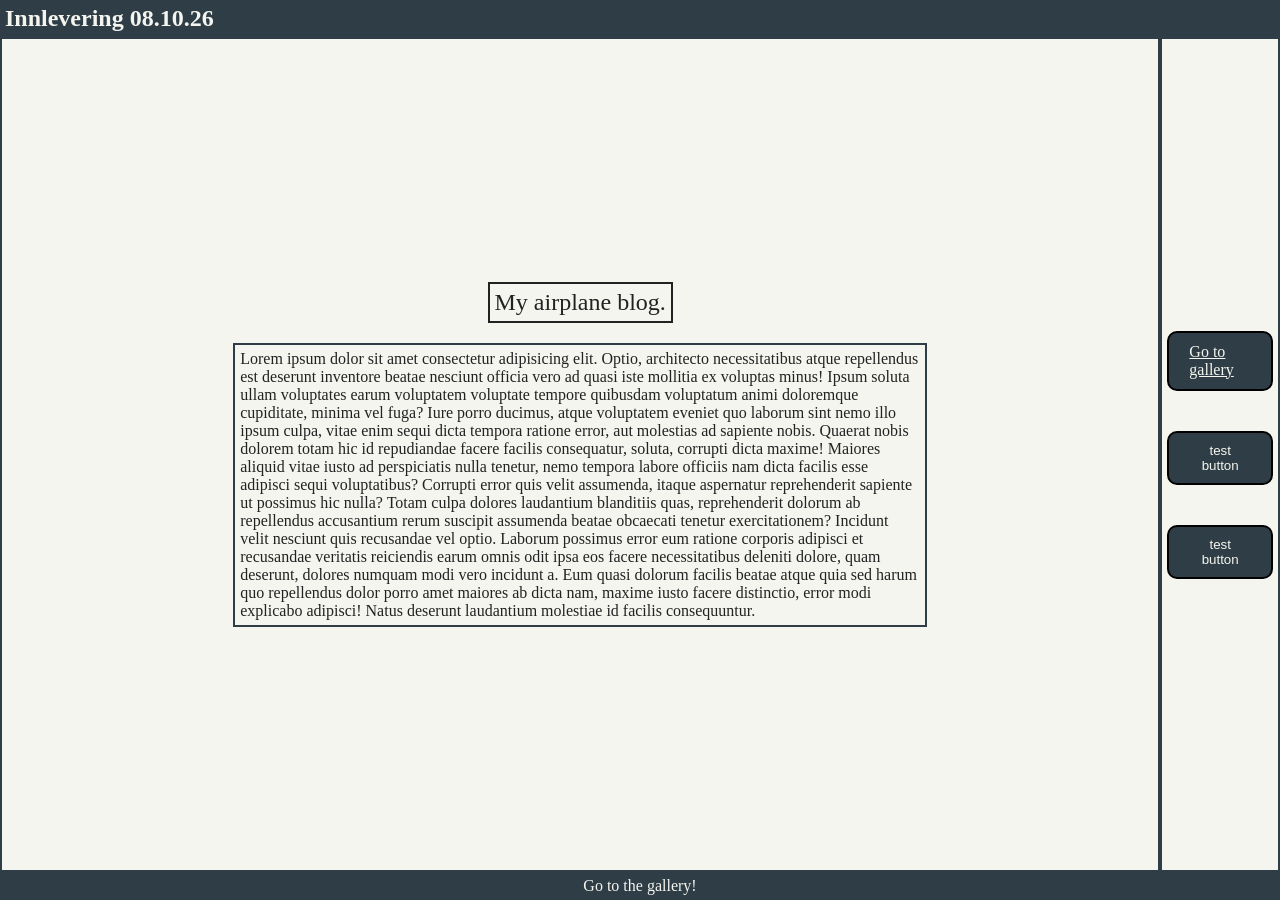
<file: index.html>
<!doctype html>
<html lang="en">
  <head>
    <meta charset="UTF-8" />
    <meta name="viewport" content="width=device-width, initial-scale=1.0" />
    <link rel="stylesheet" href="style.css" />
    <link rel="preconnect" href="https://fonts.googleapis.com" />
    <link rel="preconnect" href="https://fonts.gstatic.com" crossorigin />
    <link
      href="https://fonts.googleapis.com/css2?family=Isometra&family=Orbitron:wght@400..900&display=swap"
      rel="stylesheet"
    />
    <title>Innlevering 08.10.26</title>
  </head>
  <body>
    <header id="body-header">
      <section>
        <h1>Innlevering 08.10.26</h1>
      </section>
    </header>
    <main id="body-main">
      <section class="text-box">
        <h2 id="body-main-title">My airplane blog.</h2>
        <p id="body-main-text">
          Lorem ipsum dolor sit amet consectetur adipisicing elit. Optio,
          architecto necessitatibus atque repellendus est deserunt inventore
          beatae nesciunt officia vero ad quasi iste mollitia ex voluptas minus!
          Ipsum soluta ullam voluptates earum voluptatem voluptate tempore
          quibusdam voluptatum animi doloremque cupiditate, minima vel fuga?
          Iure porro ducimus, atque voluptatem eveniet quo laborum sint nemo
          illo ipsum culpa, vitae enim sequi dicta tempora ratione error, aut
          molestias ad sapiente nobis. Quaerat nobis dolorem totam hic id
          repudiandae facere facilis consequatur, soluta, corrupti dicta maxime!
          Maiores aliquid vitae iusto ad perspiciatis nulla tenetur, nemo
          tempora labore officiis nam dicta facilis esse adipisci sequi
          voluptatibus? Corrupti error quis velit assumenda, itaque aspernatur
          reprehenderit sapiente ut possimus hic nulla? Totam culpa dolores
          laudantium blanditiis quas, reprehenderit dolorum ab repellendus
          accusantium rerum suscipit assumenda beatae obcaecati tenetur
          exercitationem? Incidunt velit nesciunt quis recusandae vel optio.
          Laborum possimus error eum ratione corporis adipisci et recusandae
          veritatis reiciendis earum omnis odit ipsa eos facere necessitatibus
          deleniti dolore, quam deserunt, dolores numquam modi vero incidunt a.
          Eum quasi dolorum facilis beatae atque quia sed harum quo repellendus
          dolor porro amet maiores ab dicta nam, maxime iusto facere distinctio,
          error modi explicabo adipisci! Natus deserunt laudantium molestiae id
          facilis consequuntur.
        </p>
      </section>
      <section class="button-box">
        <a href="gallery.html" class="btn-link">Go to gallery</a>
        <button class="btn">test button</button>
        <button class="btn">test button</button>
      </section>
    </main>
    <footer id="body-footer">
      <section>
        <a href="gallery.html" id="gallery-link">Go to the gallery!</a>
      </section>
    </footer>
  </body>
</html>
</file>
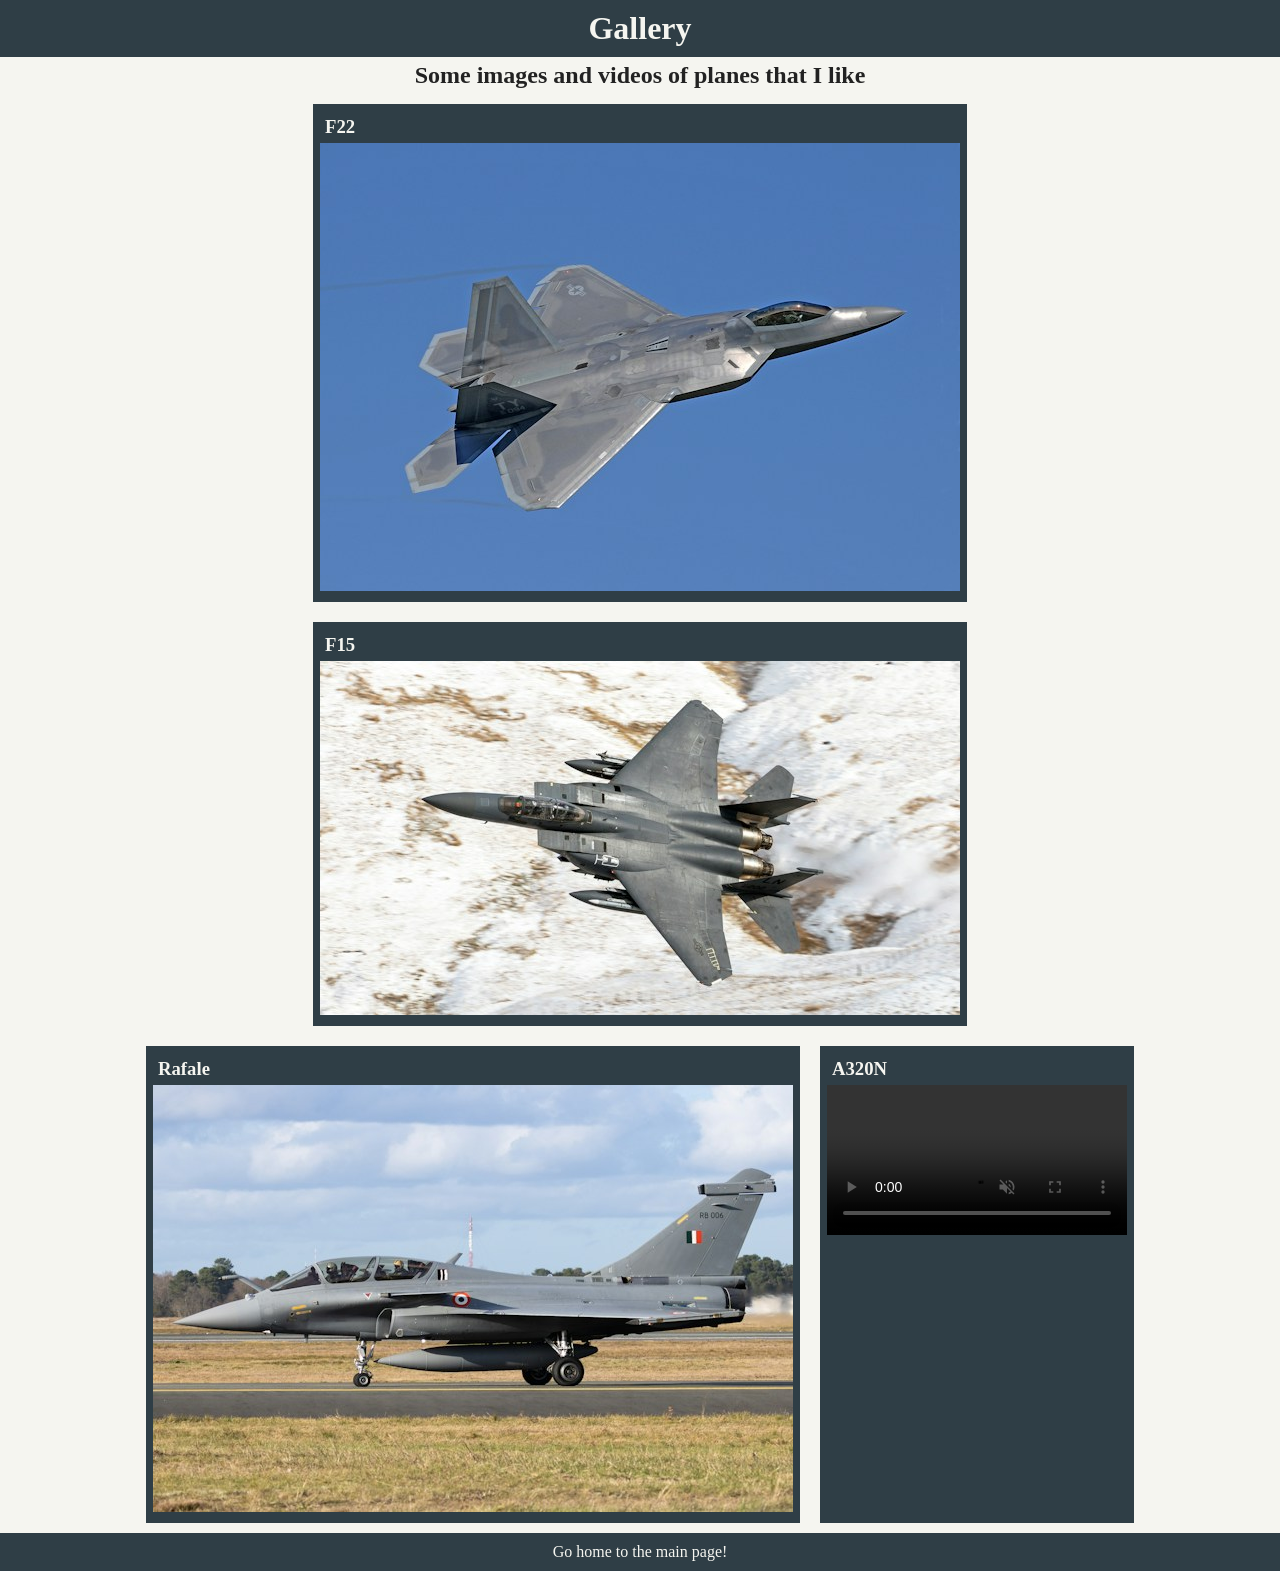
<file: gallery.html>
<!doctype html>
<html lang="en">
  <head>
    <meta charset="UTF-8" />
    <meta name="viewport" content="width=device-width, initial-scale=1.0" />
    <link rel="stylesheet" href="gallery.css" />
    <link rel="preconnect" href="https://fonts.googleapis.com" />
    <link rel="preconnect" href="https://fonts.gstatic.com" crossorigin />
    <link
      href="https://fonts.googleapis.com/css2?family=Isometra&family=Orbitron:wght@400..900&display=swap"
      rel="stylesheet"
    />
    <title>Gallery</title>
  </head>
  <body>
    <header><h1>Gallery</h1></header>
    <main>
      <h2>Some images and videos of planes that I like</h2>
      <div id="gallery-box">
        <section class="picture-box" id="F22">
          <h3>F22</h3>
          <img
            src="./images/F22.jpg"
            alt="USAF F22 stealthfighter in flight with a blue sky in the background "
          />
        </section>
        <section class="picture-box" id="F15">
          <h3>F15</h3>
          <img
            src="./images/F15.jpg"
            alt="USAF F15 fighterjet in flight with snowcovered mountains in the background"
          />
        </section>
        <section class="picture-box" id="Rafale">
          <h3>Rafale</h3>
          <img
            src="./images/Rafale.jpg"
            alt=" Indian airforce Rafale taxiing on the runway"
          />
        </section>
        <section class="picture-box" id="A320N">
          <h3>A320N</h3>
          <video
            src="./videos/14833232_640_360_30fps.mp4"
            loop
            autoplay
            controls
            muted
          ></video>
        </section>
      </div>
    </main>
    <footer>
      <section>
        <a href="index.html" id="home-link">Go home to the main page!</a>
      </section>
    </footer>
  </body>
</html>
</file>
<file: style.css>
* {
  margin: 0;
  padding: 0;
  box-sizing: border-box;
}

body {
  min-height: 100vh;
  display: flex;
  flex-direction: column;
  font-family: "Isometra", serif;
  font-weight: 400;
  font-style: normal;
}

main {
  flex: 1;
}
#footer-btn {
  text-decoration: none;
  color: #f5f5f0;
}

.btn {
  color: #f5f5f0;
  background-color: #2f3e46;
  border: 2px solid black;
  border-radius: 10px;
  margin: 20px 5px;
  padding: 10px 20px;
}
.btn-link {
  color: #f5f5f0;
  background-color: #2f3e46;
  border: 2px solid black;
  border-radius: 10px;
  margin: 20px 5px;
  padding: 10px 20px;
}

button:hover {
  box-shadow: 5px 5px 5px gray;
  transform: scale(1);
}

button:active {
  border: 2px solid black;
  box-shadow: 1px 1px 1px gray;
  transform: scale(0.9);
}

#body-header {
  background-color: #2f3e46;
  color: #f5f5f0;
  display: flex;
  justify-content: left;
  padding: 5px 5px;
}

#body-main {
  background-color: #f5f5f0;
  color: #222222;
  width: 100%;
  display: flex;
  justify-content: center;
}

#body-main-title {
  font-family: "Isometra", serif;
  font-weight: 400;
  margin: 10px;
  padding: 5px 5px;
  border: 2px solid;
  flex-direction: column;
}

#body-main-text {
  border: #2f3e46 2px solid;
  max-width: 60%;
  margin: 10px 10px;
  padding: 5px 5px;
}
#body-footer {
  background-color: #2f3e46;
  color: #f5f5f0;
  width: 100%;
}

.text-box {
  border: 2px solid #2f3e46;
  flex: 10;
  display: flex;
  flex-direction: column;
  justify-content: center;
  align-items: center;
}
.button-box {
  border: 2px solid #2f3e46;
  flex: 1;
  display: flex;
  justify-content: center;
  align-items: center;
  flex-direction: column;
}

#gallery-link {
  padding: 5px 5px;
  display: flex;
  justify-content: center;
  text-decoration: none;
  color: #f5f5f0;
}
</file>
<file: gallery.css>
* {
  margin: 0;
  padding: 0;
  box-sizing: border-box;
}
body {
  min-height: 100vh;
  display: flex;
  flex-direction: column;
  font-family: "Isometra", serif;
  font-weight: 400;
  font-style: normal;
}

a {
  text-decoration: none;
  color: #f5f5f0;
}
h1 {
  padding: 5px 5px;
  display: flex;
  justify-content: center;
}

h2 {
  padding: 5px 5px;
  display: flex;
  justify-content: center;
}

h3 {
  padding: 5px 5px;
}

main {
  flex: 1;
  background-color: #f5f5f0;
  color: #222222;
}

header {
  background-color: #2f3e46;
  color: #f5f5f0;
  padding: 5px 5px;
}
footer {
  background-color: #2f3e46;
  color: #f5f5f0;
  padding: 5px 5px;
}

#home-link {
  padding: 5px 5px;
  display: flex;
  justify-content: center;
}

.picture-box {
  border: #2f3e46 2px solid;
  margin: 10px 10px;
  padding: 5px 5px;
  background-color: #2f3e46;
  color: #f5f5f0;
}

#gallery-box {
  display: flex;
  flex-wrap: wrap;
  justify-content: center;
}
</file>
